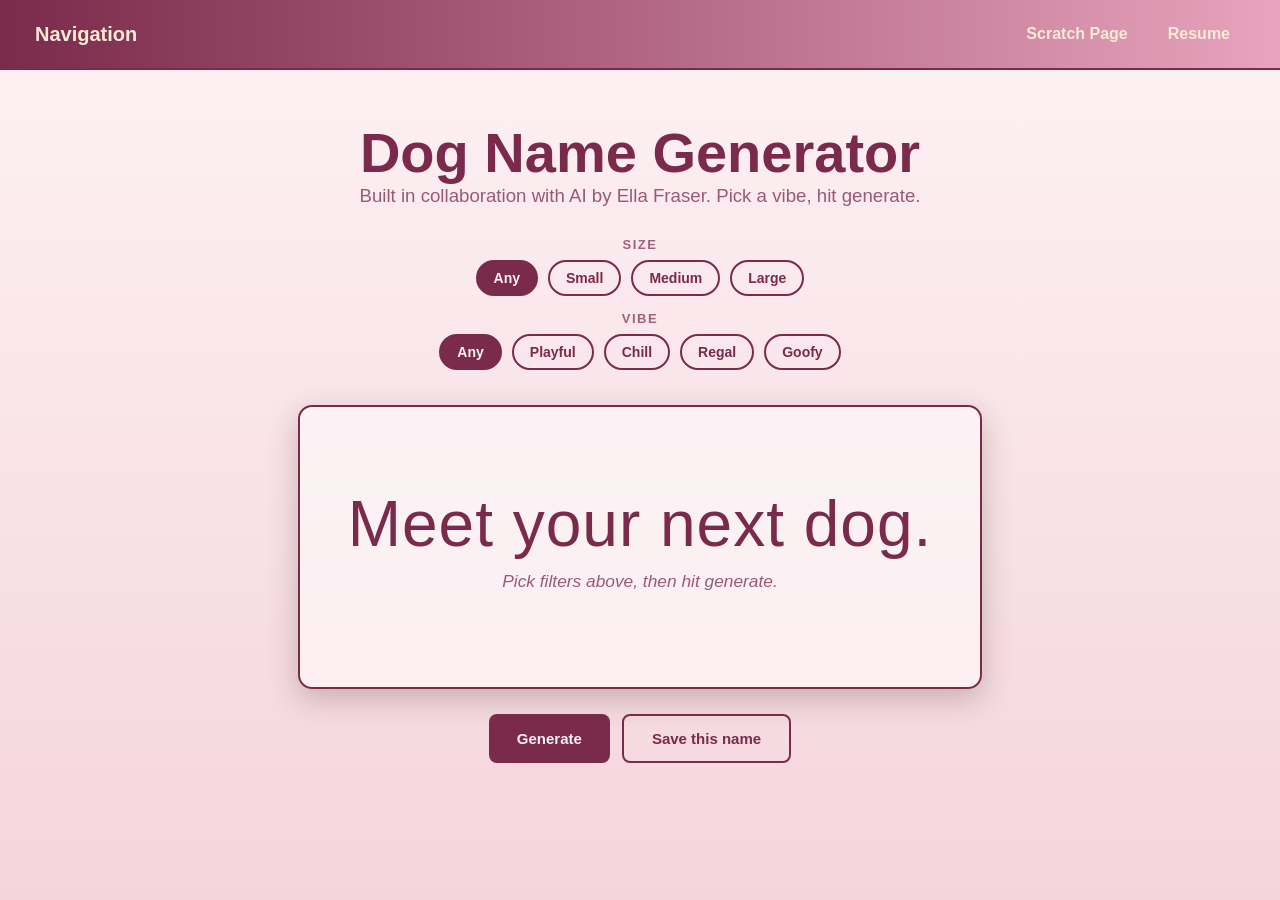
<file: aiwebapp.html>
<!DOCTYPE html>
<html lang="en">
<head>
<meta charset="UTF-8">
<meta name="viewport" content="width=device-width, initial-scale=1.0">
<title>Dog Name Generator</title>
<style>
    body {
        margin: 0;
        min-height: 100vh;
        background: linear-gradient(180deg, #fdf2f4 0%, #f5d5dd 100%);
        font-family: 'Lucida Sans', 'Lucida Sans Regular', 'Lucida Grande', Geneva, Verdana, sans-serif;
        color: #7a2a4a;
        display: flex;
        flex-direction: column;
    }
    nav {
        background: linear-gradient(90deg, #7a2a4a, #e8a4bc);
        padding: 10px 20px;
        display: flex;
        justify-content: space-between;
        align-items: center;
        border-bottom: 2px solid #7a2a4a;
    }
    nav .logo {
        color: antiquewhite; font-weight: bold; font-size: 20px; padding-left: 15px;
    }
    nav ul { list-style: none; display: flex; gap: 10px; margin: 0; padding: 15px; }
    nav a {
        color: antiquewhite; text-decoration: none; font-weight: bold;
        padding: 10px 15px; border-radius: 5px;
        transition: background-color 0.3s, transform 0.3s;
    }
    nav a:hover { background-color: #a13a64; transform: scale(1.1); }

    main {
        flex: 1;
        display: flex;
        flex-direction: column;
        align-items: center;
        padding: 40px 20px;
    }
    h1 {
        font-size: 42pt;
        margin: 10px 0 0 0;
        text-align: center;
        font-family: 'Gill Sans', 'Gill Sans MT', Calibri, sans-serif;
        color: #7a2a4a;
    }
    .tagline {
        font-size: 14pt;
        opacity: 0.75;
        margin-bottom: 30px;
        text-align: center;
    }

    .filter-group {
        margin-bottom: 15px;
        text-align: center;
    }
    .filter-label {
        display: block;
        font-size: 13px;
        font-weight: bold;
        letter-spacing: 1.5px;
        text-transform: uppercase;
        margin-bottom: 8px;
        opacity: 0.7;
    }
    .chips {
        display: flex;
        flex-wrap: wrap;
        gap: 10px;
        justify-content: center;
    }
    .chip {
        background: transparent;
        border: 2px solid #7a2a4a;
        color: #7a2a4a;
        padding: 8px 16px;
        border-radius: 30px;
        cursor: pointer;
        font-size: 14px;
        font-weight: bold;
        transition: all 0.2s;
        user-select: none;
    }
    .chip.active {
        background: #7a2a4a;
        color: #fdf2f4;
    }
    .chip:hover { transform: translateY(-2px); }

    .card {
        background: rgba(255, 255, 255, 0.55);
        border: 2px solid #7a2a4a;
        border-radius: 14px;
        padding: 50px 40px;
        max-width: 600px;
        width: 100%;
        text-align: center;
        box-shadow: 0 10px 30px rgba(61, 40, 23, 0.25);
        min-height: 180px;
        display: flex;
        flex-direction: column;
        justify-content: center;
        transition: opacity 0.25s;
        margin-top: 20px;
    }
    .card.fading { opacity: 0; }
    .name {
        font-size: 48pt;
        font-family: 'Gill Sans', sans-serif;
        margin: 0 0 10px 0;
        color: #7a2a4a;
        letter-spacing: 1px;
    }
    .origin {
        font-size: 13pt;
        font-style: italic;
        opacity: 0.75;
    }
    .meta {
        font-size: 10pt;
        opacity: 0.65;
        letter-spacing: 2px;
        text-transform: uppercase;
        margin-top: 15px;
    }

    .actions {
        margin-top: 25px;
        display: flex;
        gap: 12px;
        flex-wrap: wrap;
        justify-content: center;
    }
    button {
        background: #7a2a4a;
        color: #fdf2f4;
        border: none;
        padding: 14px 28px;
        border-radius: 8px;
        font-weight: bold;
        font-size: 15px;
        cursor: pointer;
        transition: transform 0.15s, box-shadow 0.15s;
        font-family: inherit;
    }
    button:hover { transform: translateY(-2px); box-shadow: 0 6px 15px rgba(61, 40, 23, 0.4); }
    button.secondary {
        background: transparent;
        color: #7a2a4a;
        border: 2px solid #7a2a4a;
    }

    .saved {
        margin-top: 40px;
        width: 100%;
        max-width: 600px;
    }
    .saved h3 { font-family: 'Gill Sans', sans-serif; font-size: 20pt; margin-bottom: 10px; color: #7a2a4a; }
    .saved ul { list-style: none; padding: 0; }
    .saved li {
        background: rgba(255, 255, 255, 0.55);
        border: 1px solid #7a2a4a;
        padding: 12px 18px;
        border-radius: 8px;
        margin-bottom: 8px;
        display: flex;
        justify-content: space-between;
        align-items: center;
        font-size: 15pt;
    }
    .saved li button {
        background: transparent; color: #7a2a4a;
        border: 1px solid #7a2a4a; padding: 5px 12px; font-size: 12px;
    }
    .saved-name { font-weight: bold; }
    .saved-meta { font-size: 11pt; opacity: 0.7; margin-left: 10px; font-style: italic; }
</style>
</head>
<body>

<nav>
    <div class="logo">Navigation</div>
    <ul>
        <li><a href="index.html">Scratch Page</a></li>
        <li><a href="resume.html">Resume</a></li>
    </ul>
</nav>

<main>
    <h1>Dog Name Generator</h1>
    <div class="tagline">Built in collaboration with AI by Ella Fraser. Pick a vibe, hit generate.</div>

    <div class="filter-group">
        <span class="filter-label">Size</span>
        <div class="chips" data-group="size">
            <div class="chip active" data-value="any">Any</div>
            <div class="chip" data-value="small">Small</div>
            <div class="chip" data-value="medium">Medium</div>
            <div class="chip" data-value="large">Large</div>
        </div>
    </div>

    <div class="filter-group">
        <span class="filter-label">Vibe</span>
        <div class="chips" data-group="vibe">
            <div class="chip active" data-value="any">Any</div>
            <div class="chip" data-value="playful">Playful</div>
            <div class="chip" data-value="chill">Chill</div>
            <div class="chip" data-value="regal">Regal</div>
            <div class="chip" data-value="goofy">Goofy</div>
        </div>
    </div>

    <div class="card" id="card">
        <div class="name" id="name">Meet your next dog.</div>
        <div class="origin" id="origin">Pick filters above, then hit generate.</div>
        <div class="meta" id="meta"></div>
    </div>

    <div class="actions">
        <button onclick="generate()">Generate</button>
        <button class="secondary" onclick="saveIdea()">Save this name</button>
    </div>

    <div class="saved" id="savedWrap" style="display:none;">
        <h3>Your saved names</h3>
        <ul id="savedList"></ul>
    </div>
</main>

<script>
    const names = [
        { name: "Biscuit",  origin: "A good, edible-sounding classic.",     sizes: ["small","medium"], vibes: ["playful","goofy"] },
        { name: "Waffle",   origin: "Breakfast energy. Pure serotonin.",     sizes: ["small","medium"], vibes: ["goofy","playful"] },
        { name: "Atlas",    origin: "Titan who held up the sky.",            sizes: ["large"],           vibes: ["regal"] },
        { name: "Koda",     origin: "'Little bear' in several Native languages.", sizes: ["medium","large"], vibes: ["chill","playful"] },
        { name: "Moose",    origin: "Only acceptable for dogs over 60 lbs.", sizes: ["large"],           vibes: ["chill","goofy"] },
        { name: "Nori",     origin: "Like the seaweed. Sounds delicate.",    sizes: ["small"],           vibes: ["chill"] },
        { name: "Bowie",    origin: "After the singer. Works for mismatched eyes.", sizes: ["medium"],    vibes: ["regal","playful"] },
        { name: "Mochi",    origin: "Japanese rice cake. Soft and squishy.", sizes: ["small"],           vibes: ["chill","goofy"] },
        { name: "Hazel",    origin: "Nut-brown and warm.",                   sizes: ["medium"],           vibes: ["chill"] },
        { name: "Ziggy",    origin: "High energy. Zigzags everywhere.",      sizes: ["small","medium"],   vibes: ["playful","goofy"] },
        { name: "Juno",     origin: "Roman queen of the gods.",              sizes: ["medium","large"],   vibes: ["regal"] },
        { name: "Remy",     origin: "French, elegant, a little chef-like.",  sizes: ["small","medium"],   vibes: ["chill","regal"] },
        { name: "Goose",    origin: "Maverick's wingman. Always loyal.",     sizes: ["medium","large"],   vibes: ["playful","goofy"] },
        { name: "Luna",     origin: "Moon. Forever in the top 10 girl-dog names.", sizes: ["small","medium","large"], vibes: ["chill","regal"] },
        { name: "Finn",     origin: "Irish hero. Also just a great one-syllable name.", sizes: ["medium"], vibes: ["playful"] },
        { name: "Pippa",    origin: "Short, punchy, hard to say grumpy.",    sizes: ["small"],           vibes: ["playful"] },
        { name: "Bear",     origin: "Does what it says on the tin.",         sizes: ["large"],           vibes: ["chill","regal"] },
        { name: "Olive",    origin: "Green, salty, wins over skeptics.",     sizes: ["small","medium"],   vibes: ["chill","goofy"] },
        { name: "Max",      origin: "The most popular dog name of all time.", sizes: ["medium","large"],  vibes: ["playful","chill"] },
        { name: "Dash",     origin: "Will be an accurate description.",      sizes: ["small","medium"],   vibes: ["playful"] },
        { name: "Sadie",    origin: "Timeless, grown-up, gentle.",           sizes: ["medium"],           vibes: ["chill","regal"] },
        { name: "Beans",    origin: "Inexplicably correct for 40% of dogs.", sizes: ["small"],           vibes: ["goofy"] },
        { name: "Arlo",     origin: "Old English. 'Fortified hill.'",        sizes: ["medium","large"],   vibes: ["chill","regal"] },
        { name: "Nala",     origin: "Lion King. Instant cool factor.",       sizes: ["medium","large"],   vibes: ["regal","playful"] },
        { name: "Pickles",  origin: "For the dog that is, in fact, a pickle.", sizes: ["small"],         vibes: ["goofy"] },
        { name: "Tucker",   origin: "All-American farm-dog energy.",         sizes: ["medium","large"],   vibes: ["playful","chill"] },
        { name: "Daisy",    origin: "Sunny, simple, never not adorable.",    sizes: ["small","medium"],   vibes: ["playful","chill"] },
        { name: "Odin",     origin: "Norse all-father. Huge dog only.",      sizes: ["large"],           vibes: ["regal"] },
        { name: "Peach",    origin: "Sweet and a little sassy.",             sizes: ["small"],           vibes: ["playful","goofy"] },
        { name: "Theo",     origin: "Short for Theodore. Wise and calm.",    sizes: ["medium"],           vibes: ["chill","regal"] },
        { name: "Scout",    origin: "For the dog who explores every bush.",  sizes: ["medium","large"],   vibes: ["playful"] },
        { name: "Gus",      origin: "Classic grandpa energy in puppy form.", sizes: ["medium"],           vibes: ["chill","goofy"] },
        { name: "Willow",   origin: "The tree. Graceful and bendy.",         sizes: ["medium"],           vibes: ["chill","regal"] },
        { name: "Bruno",    origin: "We don't talk about Bruno. But the dog is great.", sizes: ["large"], vibes: ["chill","regal"] },
        { name: "Pepper",   origin: "Black-and-white coat? Sold.",           sizes: ["small","medium"],   vibes: ["playful"] },
        { name: "Rocco",    origin: "Tough-sounding. Secretly a softie.",    sizes: ["medium","large"],   vibes: ["chill","regal"] },
        { name: "Cooper",   origin: "Top-10 American dog name for a decade.", sizes: ["medium","large"],  vibes: ["playful","chill"] },
        { name: "Biscoff",  origin: "The cookie. Extremely 2020s.",          sizes: ["small"],           vibes: ["goofy"] },
        { name: "Zeus",     origin: "King of the gods. Must be earned.",     sizes: ["large"],           vibes: ["regal"] },
        { name: "Honey",    origin: "Golden dog? Name already picked.",      sizes: ["small","medium"],   vibes: ["chill","playful"] }
    ];

    const selected = { size: "any", vibe: "any" };
    let currentIdea = null;
    let saved = JSON.parse(localStorage.getItem("savedDogNames") || "[]");

    document.querySelectorAll(".chips").forEach(group => {
        group.querySelectorAll(".chip").forEach(chip => {
            chip.addEventListener("click", () => {
                group.querySelectorAll(".chip").forEach(c => c.classList.remove("active"));
                chip.classList.add("active");
                selected[group.dataset.group] = chip.dataset.value;
            });
        });
    });

    function generate() {
        const pool = names.filter(n => {
            const sizeOk = selected.size === "any" || n.sizes.includes(selected.size);
            const vibeOk = selected.vibe === "any" || n.vibes.includes(selected.vibe);
            return sizeOk && vibeOk;
        });
        if (pool.length === 0) {
            document.getElementById("name").textContent = "No matches";
            document.getElementById("origin").textContent = "Try loosening the filters.";
            document.getElementById("meta").textContent = "";
            currentIdea = null;
            return;
        }

        let pick;
        do {
            pick = pool[Math.floor(Math.random() * pool.length)];
        } while (pool.length > 1 && currentIdea && pick.name === currentIdea.name);
        currentIdea = pick;

        const card = document.getElementById("card");
        card.classList.add("fading");
        setTimeout(() => {
            document.getElementById("name").textContent = pick.name;
            document.getElementById("origin").textContent = pick.origin;
            document.getElementById("meta").textContent = pick.sizes.join(" / ") + "  ·  " + pick.vibes.join(" / ");
            card.classList.remove("fading");
        }, 200);
    }

    function saveIdea() {
        if (!currentIdea) return;
        if (saved.find(s => s.name === currentIdea.name)) return;
        saved.push(currentIdea);
        localStorage.setItem("savedDogNames", JSON.stringify(saved));
        renderSaved();
    }

    function removeSaved(name) {
        saved = saved.filter(s => s.name !== name);
        localStorage.setItem("savedDogNames", JSON.stringify(saved));
        renderSaved();
    }

    function renderSaved() {
        const wrap = document.getElementById("savedWrap");
        const list = document.getElementById("savedList");
        if (saved.length === 0) { wrap.style.display = "none"; return; }
        wrap.style.display = "block";
        list.innerHTML = "";
        saved.forEach(s => {
            const li = document.createElement("li");
            const leftSpan = document.createElement("span");
            leftSpan.innerHTML = `<span class="saved-name">${s.name}</span><span class="saved-meta">${s.origin}</span>`;
            const btn = document.createElement("button");
            btn.textContent = "Remove";
            btn.onclick = () => removeSaved(s.name);
            li.appendChild(leftSpan);
            li.appendChild(btn);
            list.appendChild(li);
        });
    }

    renderSaved();
</script>

</body>
</html>
</file>
